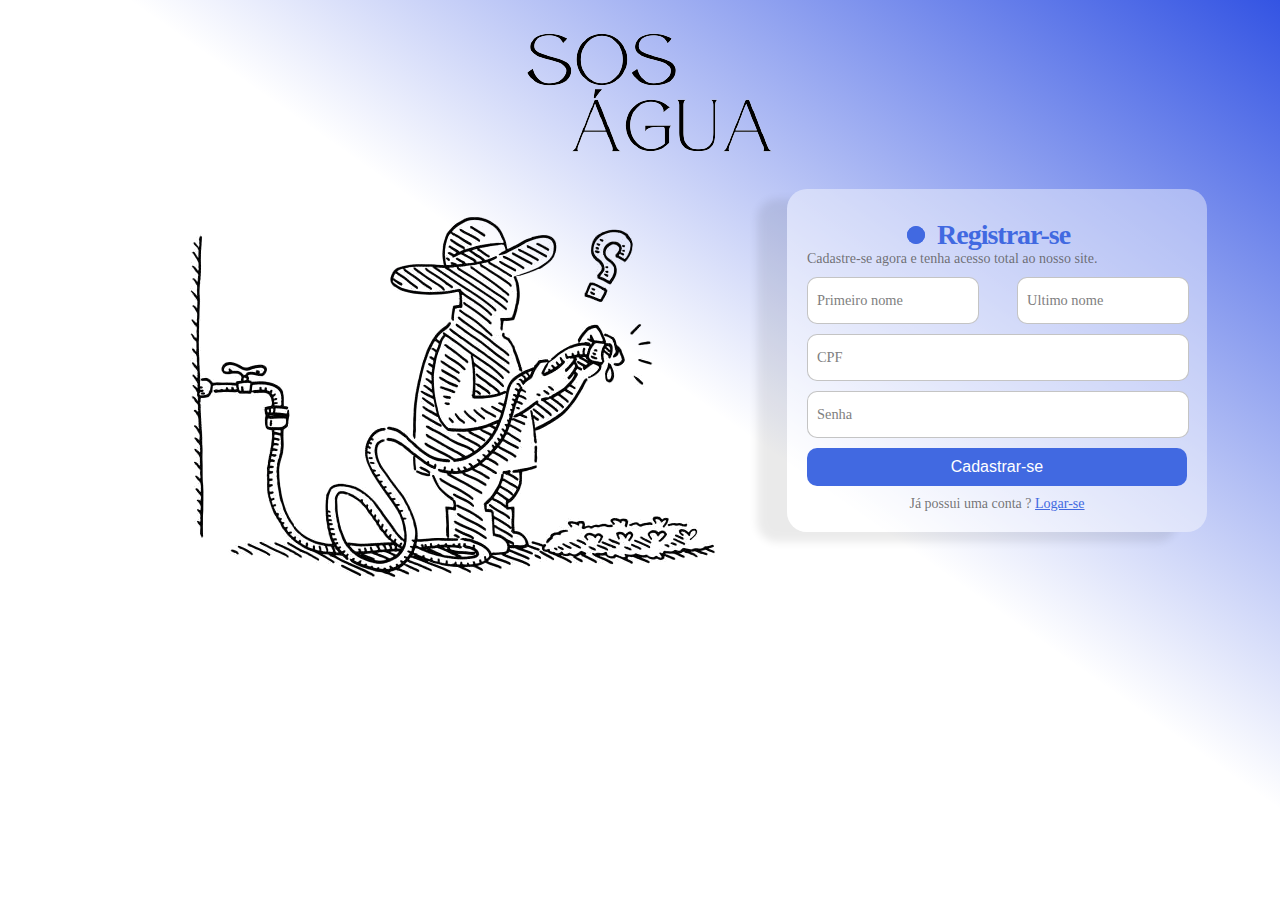
<file: cadastro.html>
<!DOCTYPE html>
<html lang="pt-br">

<head>
    <meta charset="UTF-8">
    <meta name="viewport" content="width=device-width, initial-scale=1.0">
    <link rel="stylesheet" href="Estilização (CSS)/cadastro.css">
    <link rel="shortcut icon" href="IMAGENS/favicon.png" type="image/x-icon">
    <title>Cadastro</title>

    <script src="/SCRIPTS (JS)/functioncad.js"></script>

</head>

<body>
    <div class="triangulo-background">
        <div class="h1">
            <a href="index.html">
                <img src="IMAGENS/SOS AGUA titulo.png" alt="H1">
            </a>
        </div>
        <div class="imagem-agua">
            <img src="IMAGENS/homem segurando torneira.png" alt="agua">
        </div>
        <form action="./BackEnd (PHP)/Cadastro.php" method="POST" class="form">
            <p class="title">Registrar-se </p>
            <p class="message">Cadastre-se agora e tenha acesso total ao nosso site. </p>
            <div class="flex">
                <label>
                    <input required="" placeholder="" name="nome" type="text" class="input">
                    <span>Primeiro nome</span>
                </label>

                <label>
                    <input required="" placeholder="" name="sobrenome" type="text" class="input">
                    <span>Ultimo nome</span>
                    
                </label>
            </div>

            <label>
                <input required="" placeholder="" name="cpf" type="number" class="input">
                <span>CPF</span>
            </label>

            <label>
                <input required="" placeholder="" name="senha" id="password" type="password" class="input" required>
                <span>Senha</span>
            </label>
            
            <button class="submit">Cadastrar-se</button>
            <p class="signin">Já possui uma conta ? <a href="login.html">Logar-se</a> </p>
        </form>

    </div>

    <script src="./SCRIPTS (JS)/functioncad.js"></script>

</body>

</html>
</file>
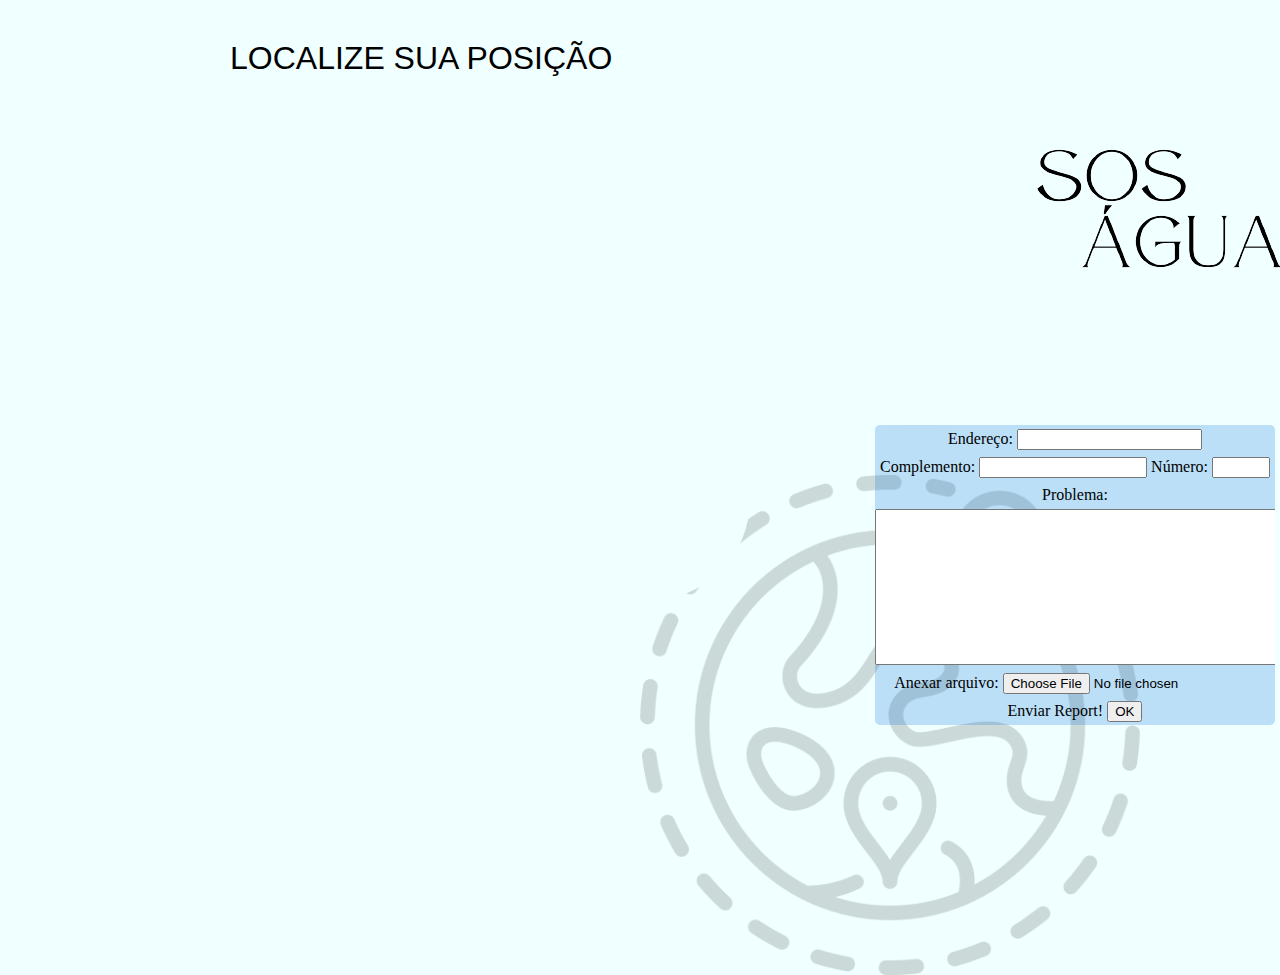
<file: localizacao.html>
<!DOCTYPE html>
<html lang="pt-br">

<head>
  <meta charset="UTF-8">
  <meta name="viewport" content="width=device-width, initial-scale=1.0">
  <link rel="stylesheet" href="./Estilização (CSS)/localizacao.css">
  <link rel="shortcut icon" href="IMAGENS/favicon.png" type="image/x-icon">
  <title>Localização</title>

  <script src="/SCRIPTS (JS)/functionform.js"></script>

  <style>
    label {
      display: inline-block;
      margin-top: 5px;
      margin-bottom: 5px;
    }

    input,
    textarea {
      display: inline-block;
    }

    #endereço {
      width: 315px;
    }

    #complemento {
      width: 160px;
    }

    #numero {
      width: 50px;
    }
  </style>

</head>

<body>

  <div class="localidade">
    <h1>LOCALIZE SUA POSIÇÃO</h1>
  </div>

  <a href="index.html">
    <img class="backhome" src="IMAGENS/SOS AGUA titulo.png">
  </a>

  <img class="mundo" src="IMAGENS/mundo.png" alt="">
  <div class="mapbox">
    <iframe
      src="https://www.google.com/maps/embed?pb=!1m18!1m12!1m3!1d126212.25472956957!2d-35.975740668797435!3d-8.67890382409485!2m3!1f0!2f0!3f0!3m2!1i1024!2i768!4f13.1!3m3!1m2!1s0x700aabf4f183ccf%3A0x8bc956219c1c4811!2sLagoa%20dos%20Gatos%20-%20PE!5e0!3m2!1spt-PT!2sbr!4v1698959612608!5m2!1spt-PT!2sbr"
      style="border:0;" allowfullscreen="" loading="lazy" referrerpolicy="no-referrer-when-downgrade"></iframe>
  </div>

  <!-- Nova Caixa de Texto (Pronto para Banco de Dados) -->
  <div class="carde">
    <form action="BackEnd (PHP)/insercaoLocalizacao.php" method="post" enctype="multipart/form-data" onsubmit="return validateForm()">

      <label for="endereco">Endereço:</label>
      <input type="text" id="endereco" name="endereco" pattern="[a-zA-Z\s.,;'-]+" title="Apenas texto é permitido">
      </input>
      <br>

      <label for="complemento">Complemento:</label>
      <input type="text" id="complemento" name="complemento" pattern="[a-zA-Z\s.,;'-]+"
        title="Apenas texto é permitido">
      </input>

      <label for="numero">Número:</label>
      <input type="text" id="numero" name="numero" pattern="[0-9]+">
      </input>
      <br>

      <label for="message">Problema:</label>
      <textarea id="problema" name="problema" rows="10" cols="50">
        </textarea>
      <br>

      <label for="imagem">Anexar arquivo:</label>
      <input type="file" id="foto" name="foto">
      <br>

      <label for="Enviar Report!">Enviar Report!</label>
      <input type="submit" name="submit" value="OK">
    </form>
  </div>

  </div>

  <script src="/SCRIPTS (JS)/functionform.js"></script>
</body>

</html>
</file>
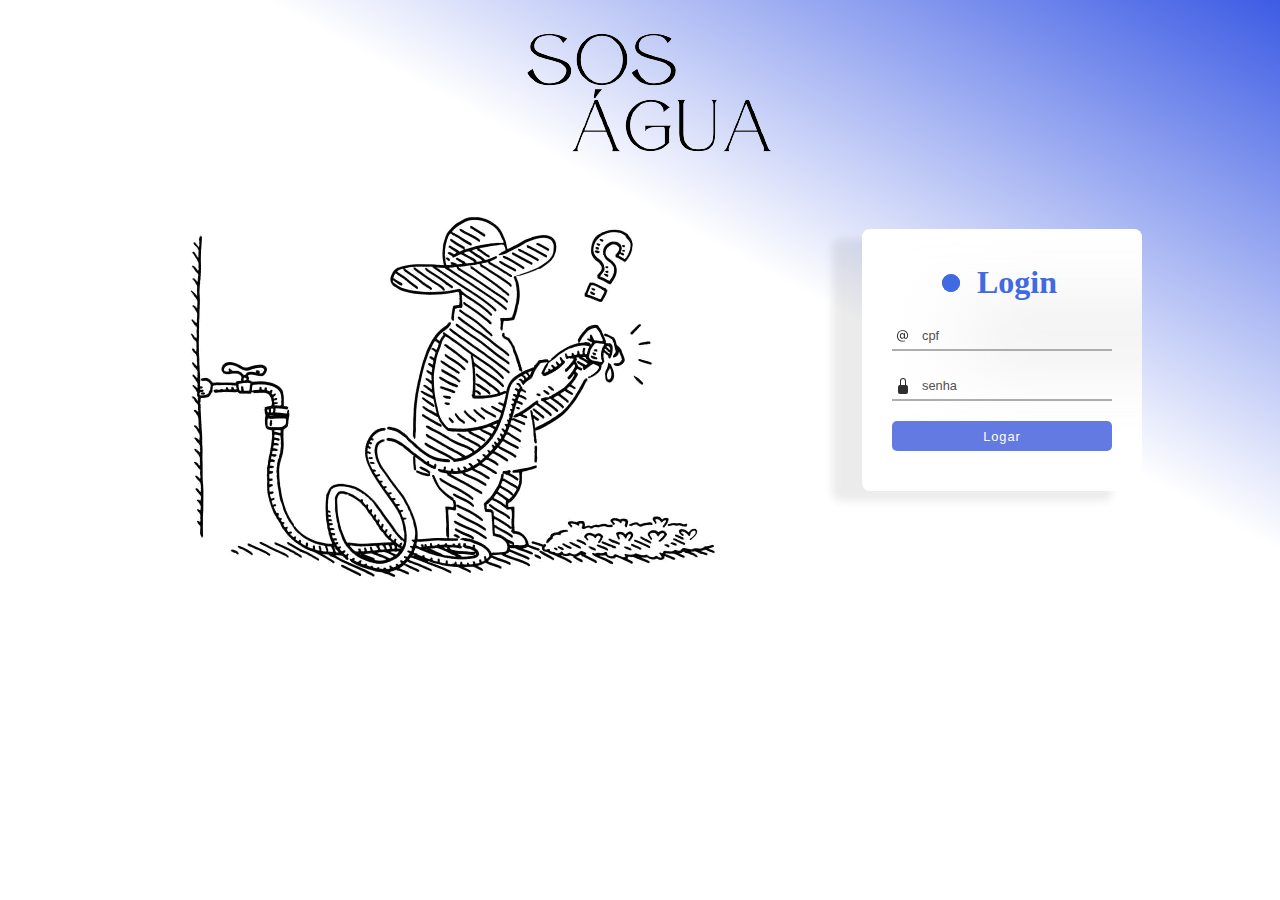
<file: login.html>
<!DOCTYPE html>
<html lang="pt-br">

<head>
    <meta charset="UTF-8">
    <meta name="viewport" content="width=device-width, initial-scale=1.0">
    <title>SOS Água</title>
    <link rel="stylesheet" href="Estilização (CSS)/login.css">

    <link rel="icon" href="IMAGENS/favicon.png" type="image/x-icon">
</head>

<body>


    <div class="tudo">
        <div class="triangulo-background">
            <div class="h1">
                <a href="index.html">
                    <img src="IMAGENS/SOS AGUA titulo.png" alt="H1">
                </a>
            </div>



            <div class="imagem-agua">
                <img src="IMAGENS/homem segurando torneira.png" alt="agua">
            </div>

            <form method="post" action="BackEnd (PHP)/login/tela_login.php" class="form_main">
                <p class="heading">Login</p>
                <div class="inputContainer">
                    <svg class="inputIcon" xmlns="http://www.w3.org/2000/svg" width="16" height="16" fill="#2e2e2e"
                        viewBox="0 0 16 16">
                        <path
                            d="M13.106 7.222c0-2.967-2.249-5.032-5.482-5.032-3.35 0-5.646 2.318-5.646 5.702 0 3.493 2.235 5.708 5.762 5.708.862 0 1.689-.123 2.304-.335v-.862c-.43.199-1.354.328-2.29.328-2.926 0-4.813-1.88-4.813-4.798 0-2.844 1.921-4.881 4.594-4.881 2.735 0 4.608 1.688 4.608 4.156 0 1.682-.554 2.769-1.416 2.769-.492 0-.772-.28-.772-.76V5.206H8.923v.834h-.11c-.266-.595-.881-.964-1.6-.964-1.4 0-2.378 1.162-2.378 2.823 0 1.737.957 2.906 2.379 2.906.8 0 1.415-.39 1.709-1.087h.11c.081.67.703 1.148 1.503 1.148 1.572 0 2.57-1.415 2.57-3.643zm-7.177.704c0-1.197.54-1.907 1.456-1.907.93 0 1.524.738 1.524 1.907S8.308 9.84 7.371 9.84c-.895 0-1.442-.725-1.442-1.914z">
                        </path>
                    </svg>
                    <input type="text" class="inputField cpf" id="cpf" placeholder="cpf" name="cpf">
                </div>

                <div class="inputContainer">
                    <svg class="inputIcon" xmlns="http://www.w3.org/2000/svg" width="16" height="16" fill="#2e2e2e"
                        viewBox="0 0 16 16">
                        <path
                            d="M8 1a2 2 0 0 1 2 2v4H6V3a2 2 0 0 1 2-2zm3 6V3a3 3 0 0 0-6 0v4a2 2 0 0 0-2 2v5a2 2 0 0 0 2 2h6a2 2 0 0 0 2-2V9a2 2 0 0 0-2-2z">
                        </path>
                    </svg>
                    <input type="password" class="inputField senha" id="senha" placeholder="senha" name="senha">
                </div>


                
               <input type="submit" value="Logar" id="button">
                
            </form>
        </div>
    </div>
    <div class="sombra"> </div>

</body>
</file>
<file: Estilização (CSS)/cadastro.css>
* {
  margin: 0px;
}

html,
body {
  overflow: hidden;
  height: 100%;
}

.imagem-agua {
  position: static;
  transform: scaleX(-1);
  float: left;
  margin-top: -100px;
  margin-left: 150px;
}

.h1 {
  position: static;
  margin-right: 20px;
  text-align: center;
  margin-top: -90px;
}

.form {
  position: static;
  top: -100px;
  right: -25px;
  display: flex;
  flex-direction: column;
  gap: 10px;
  max-width: 380px;
  background-color: #ffffff6c;
  padding: 20px;
  border-radius: 20px;
  position: relative;
  box-shadow: -30px 10px 8px rgba(0, 0, 0, 0.082);


}

.title {
  top: 10px;
  right: -100px;
  font-size: 28px;
  color: royalblue;
  font-weight: 600;
  letter-spacing: -1px;
  position: relative;
  display: flex;
  align-items: center;
  padding-left: 30px;
}

.title::before,
.title::after {
  position: absolute;
  content: "";
  height: 16px;
  width: 16px;
  border-radius: 50%;
  left: 0px;
  background-color: royalblue;
}

.title::before {
  width: 18px;
  height: 18px;
  background-color: royalblue;
}

.title::after {
  width: 18px;
  height: 18px;
  animation: pulse 1s linear infinite;
}

.message,
.signin {
  color: rgba(88, 87, 87, 0.822);
  font-size: 14px;
}

.signin {
  text-align: center;
}

.signin a {
  color: royalblue;
}

.signin a:hover {
  text-decoration: underline royalblue;
}

.flex {
  display: flex;
  width: 100%;
  gap: 40px;
}

.form label {
  position: relative;
}


.form label .input {
  width: 100%;
  padding: 10px 0px 20px 0px;
  outline: 0;
  border: 1px solid rgba(105, 105, 105, 0.397);
  border-radius: 10px;
}

.form label .input+span {
  position: absolute;
  left: 10px;
  top: 15px;
  color: grey;
  font-size: 0.9em;
  cursor: text;
  transition: 0.3s ease;
  width: 100px;
}

.form label .input:placeholder-shown+span {
  top: 15px;
  font-size: 0.9em;
}

.form label .input:focus+span,
.form label .input:valid+span {
  top: 30px;
  font-size: 0.7em;
  font-weight: 600;
}

.form label .input:valid+span {
  color: green;
}

.submit {
  border: none;
  outline: none;
  background-color: royalblue;
  padding: 10px;
  border-radius: 10px;
  color: #fff;
  font-size: 16px;
  transform: .3s ease;
}

.submit:hover {
  background-color: rgb(56, 90, 194);
}

@keyframes pulse {
  from {
    transform: scale(0.9);
    opacity: 1;
  }

  to {
    transform: scale(1.8);
    opacity: 0;
  }
}

.triangulo-background {

  width: 100%;
  height: 100%;
  background: linear-gradient(to top right, transparent 50%, rgb(29, 65, 224) 100%, rgb(32, 62, 230) 30%, transparent 20%);

}
</file>
<file: Estilização (CSS)/localizacao.css>
* {
  margin: 0;
}

body {
  overflow: hidden;
  display: flex;
  justify-content: center;
  align-items: center;
  min-height: 100vh;
  background-color: azure;
  flex-direction: column;

  position: relative;
}

.backhome{
  margin-left: 1000px;
  margin-top: -150px;
}


.mundo {
  height: 500px;
  width: 500px;
  opacity: 15%;
  margin-left: 500px;
  margin-top: 70px;
}

.mapbox {
  top: 100px;
  left: 50px;
  position: absolute;
  height: 500px;
  width: 700px;
  background: azure;
  border-radius: 100px;
}

.mapbox iframe {
  height: 100%;
  width: 100%;
  border-radius: 5%;
}


@import url('https://fonts.googleapis.com/css2?family=Roboto:wght@700&display=swap');

.localidade>h1 {
  font-family: 'Roboto', sans-serif;
  position: absolute;
  top: 40px;
  left: 230px;
  font-weight: 500;
}

.card {
  position: absolute;
  width: 260px;
  background-color: rgba(32, 128, 218, 0.171);
  border: 1px solid #ffffff;
  border-radius: 7px;
  box-shadow: 2px 10px 8px 20px rgba(0, 0, 0, 0.1);
  margin-top: 300px;
  margin-left: 1060px;

}

.chat-header {
  opacity: 55%;
  background-color: rgba(100, 153, 214, 0.678);
  color: #ffffff;
  padding: 10px;
  font-size: 18px;
  border-top-left-radius: 5px;
  border-top-right-radius: 5px;
}

.chat-window {
  height: 220px;
  overflow-y: scroll;
}

.message-list {
  list-style: none;
  margin: 0;
  padding: 0;
}

.chat-input {
  display: flex;
  align-items: center;
  padding: 10px;
  border-top: 1px solid #ffffff;
}

.message-input {
  flex: 1;
  border: none;
  outline: none;
  padding: 5px;
  font-size: 14px;
  border-radius: 5px;
}

.send-button {
  border: none;
  outline: none;
  background-color: rgba(61, 116, 129, 0.288);
  color: #fff;
  font-size: 14px;
  padding: 5px 10px;
  cursor: pointer;
  border-radius: 10px;
}

.send-button:hover {
  background-color: rgb(255, 255, 255);
  color: rgb(0, 0, 0);
  box-shadow: 0 4px 18px 0 rgba(0, 0, 0, 0.25);
}

.container {
  background-color: #fff;
  border-radius: 10px;
  padding: 20px;
  box-shadow: 0 0 10px rgba(0, 0, 0, 0.2);
  margin-top: -120px;
  margin-right: 500px;
}

.carde {
  text-align: center;
  width: 400px;
  height: 300px;
  border-radius: 5px;
  background: rgba(32, 128, 218, 0.253);
  display: static;
  flex-direction: column;
  position: relative;
  overflow: hidden;
  margin-top: -550px;
  margin-right: -870px;
}

.carde::before {
  content: "";
  height: 100px;
  width: 100px;
  position: absolute;
  top: -60%;
  left: -10%;
  border-radius: 50%;
  border: 35px solid rgba(36, 36, 36, 0.102);
  transition: all .8s ease;
  filter: blur(.5rem);
}

.text {
  flex-grow: 1;
  padding: 15px;
  display: flex;
  flex-direction: column;
  color: rgb(240, 248, 255);
  font-weight: 900;
  font-size: 1.2em;
  justify-content: center;
  align-items: center;
}

.subtitle {
  font-size: .6em;
  font-weight: 300;
  color: rgba(240, 248, 255, 0.691);
}

.icons {
  display: flex;
  justify-content: space-between;
  align-items: center;
  width: 400px;
  border-radius: 0px 0px 15px 15px;
  overflow: hidden;
}

.btn {
  width: 140px;
  /* Aumenta a largura dos botões */
  height: 35px;
  background-color: rgba(247, 234, 234, 0.589);
  display: flex;
  align-items: center;
  justify-content: center;
}

.svg-icon {
  width: 25px;
  height: 25px;
  stroke: rgb(100, 127, 214);
}

.btn:hover {
  background-color: rgb(247, 234, 234);
}

.carde:hover::before {
  width: 140px;
  height: 140px;
  top: 30%;
  left: 60%;
  filter: blur(0rem);
}
</file>
<file: Estilização (CSS)/login.css>
* {
  margin: 0px;
}

body {
  overflow: hidden;
}

.tudo {
  position: static;
  margin-top: 100px;
  margin-left: 100px;
}

.h1 {
  position: static;
  margin-right: 120px;
  text-align: center;
  margin-top: -190px;
}

.imagem-agua {
  position: static;
  transform: scaleX(-1);
  float: left;
  margin-top: -100px;
  margin-left: 50px;
}

.form_main {
  position: static;
  border-radius: 8px;
  width: 220px;
  display: flex;
  flex-direction: column;
  align-items: center;
  justify-content: center;
  background-color: rgb(255, 255, 255);
  padding: 30px 30px 30px 30px;
  box-shadow: -30px 10px 8px rgba(0, 0, 0, 0.08);
  position: relative;
  overflow: hidden;
  left: 100px;
  top: -60px;
}

.form_main::before {
  position: static;
  filter: blur(40px);
  position: absolute;
  content: "";
  width: 500px;
  height: 460px;
  background-color: #ffffff6c;
  transform: 0px;
  left: 60px;
  bottom: 160px;
  z-index: 1;
  border-radius: 10px;
  box-shadow: 40px 5px 1px rgba(0, 0, 0, 0.82);
  
}

.heading {
  position: relative;
  font-size: 2em;
  color: royalblue;
  font-weight: 700;
  margin: 5px 0 10px 0;
  z-index: 2;
  top: 0px;
  right: -15px;
  display: flex;
}

.heading::before,
.heading::after {
  position: absolute;
  content: "";
  height: 16px;
  width: 16px;
  border-radius: 50%;
  left: -35px;
  top: 10px;
  background-color: royalblue;
}

.heading::before {
  width: 18px;
  height: 18px;
  background-color: royalblue;
}

.heading::after {
  width: 18px;
  height: 18px;
  animation: pulse 1s linear infinite;
}

.inputContainer {
  width: 100%;
  position: relative;
  display: flex;
  align-items: center;
  justify-content: center;
  z-index: 2;
}

.inputIcon {
  position: absolute;
  left: 3px;
}

.inputField {
  width: 100%;
  height: 30px;
  background-color: transparent;
  border: none;
  border-bottom: 2px solid rgb(173, 173, 173);
  margin: 10px 0;
  color: black;
  font-size: .8em;
  font-weight: 500;
  box-sizing: border-box;
  padding-left: 30px;
}

.inputField:focus {
  outline: none;
  border-bottom: 2px solid rgb(111, 247, 240);
}

.inputField::placeholder {
  color: rgb(80, 80, 80);
  font-size: 1em;
  font-weight: 500;
}

#button {
  border-radius: 5px;
  z-index: 2;
  position: relative;
  width: 100%;
  border: none;
  background-color: rgb(99, 122, 226);
  height: 30px;
  color: white;
  font-size: .8em;
  font-weight: 500;
  letter-spacing: 1px;
  margin: 10px;
  cursor: pointer;
}

#button:hover {
  background-color: rgb(74, 83, 124);
}

.forgotLink {
  z-index: 2;
  font-size: .7em;
  font-weight: 500;
  color: rgb(44, 24, 128);
  text-decoration: none;
  padding: 8px 15px;
  border-radius: 20px;
}

.triangulo-background {
  width: 100%;
  height: 100%;
  background: linear-gradient(to top right, transparent 50%, rgb(29, 65, 224) 100%, rgb(32, 62, 230) 30%, transparent 20%);
}

@keyframes pulse {
  from {
    transform: scale(0.9);
    opacity: 1;
  }

  to {
    transform: scale(1.8);
    opacity: 0;
  }
}
</file>
